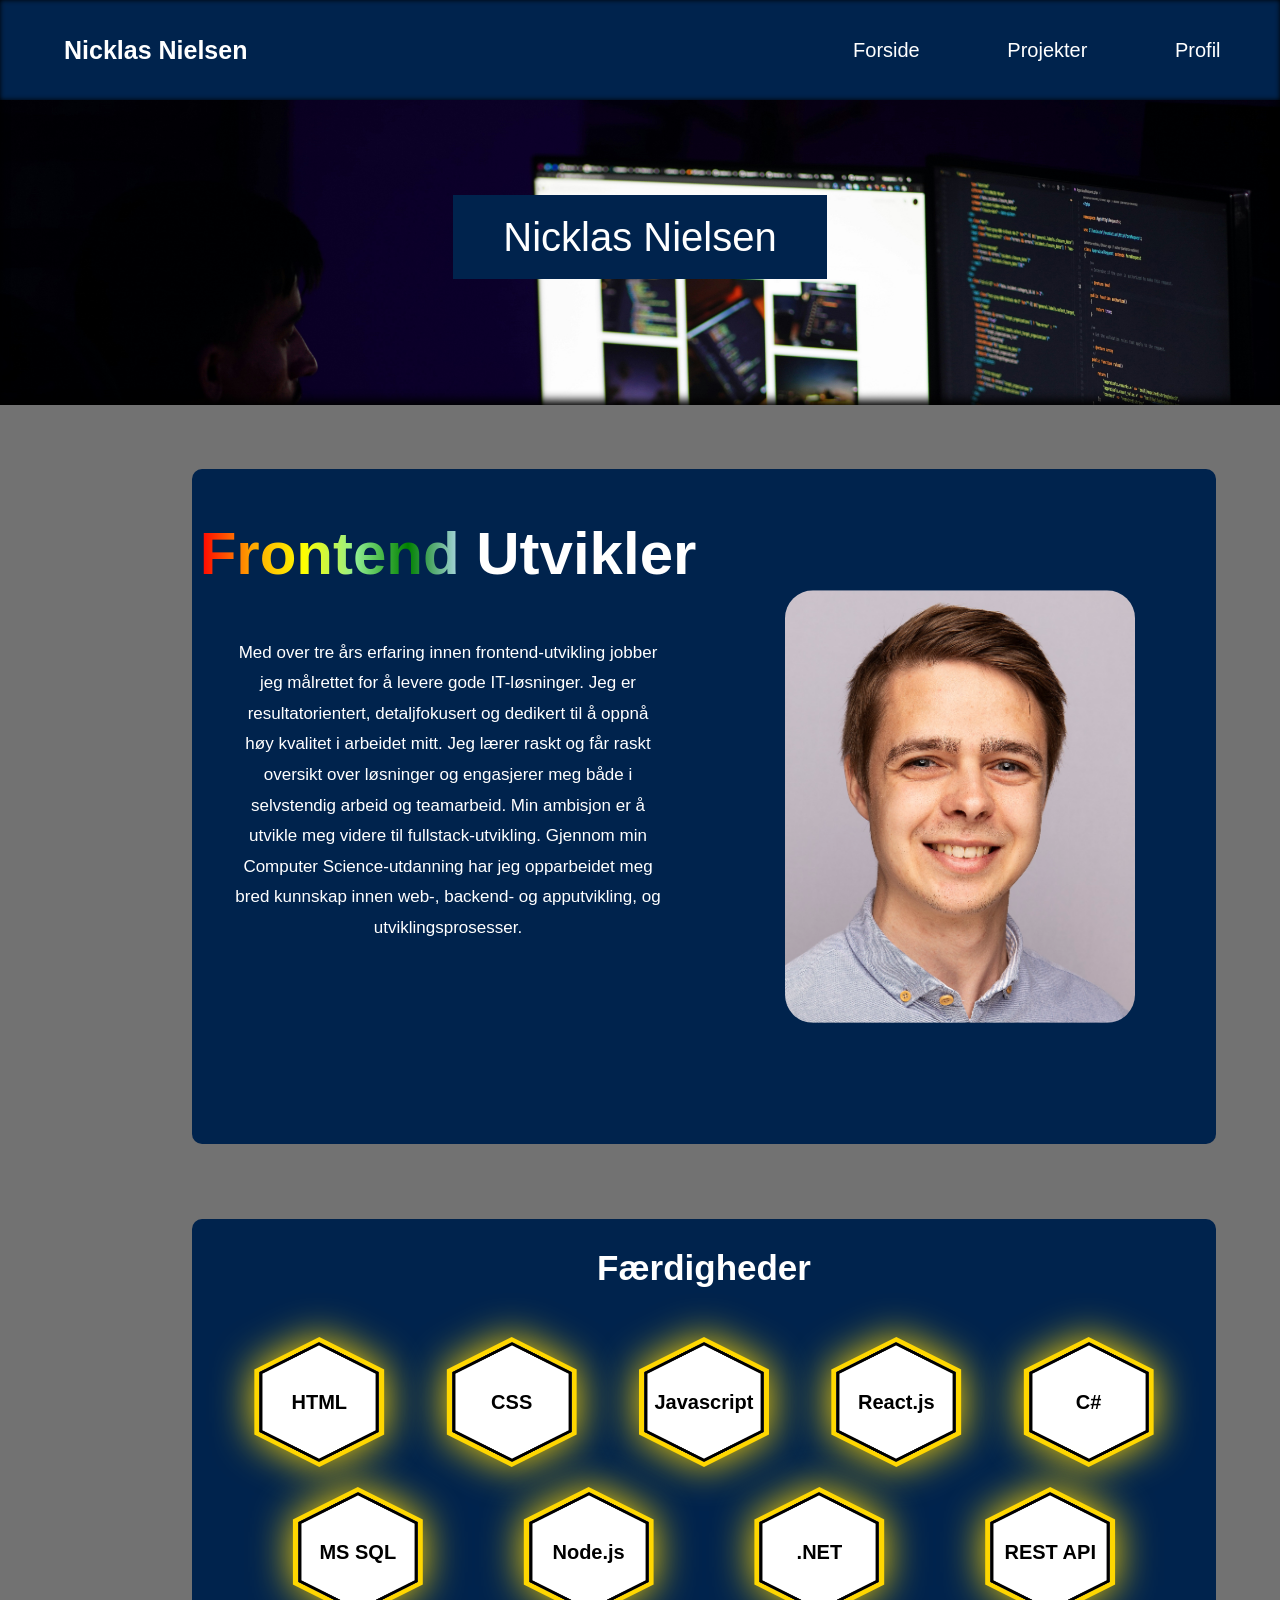
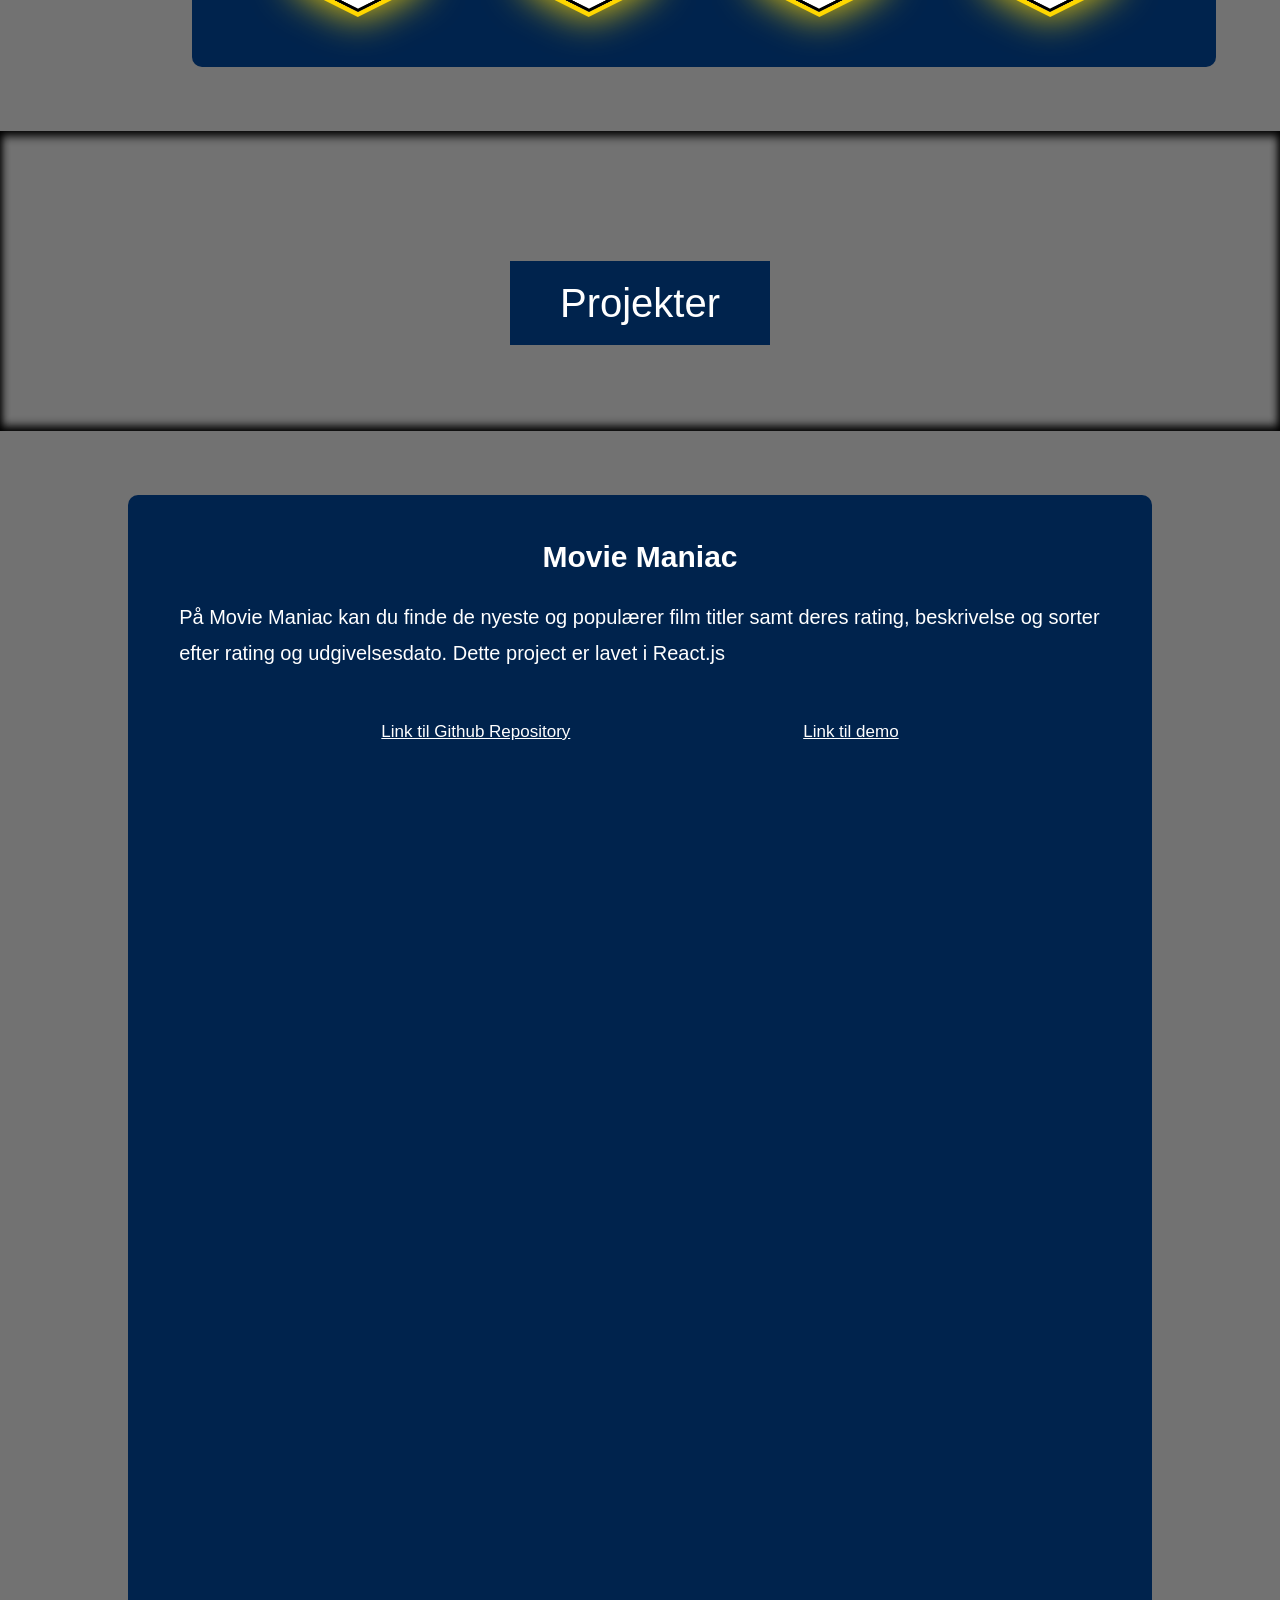
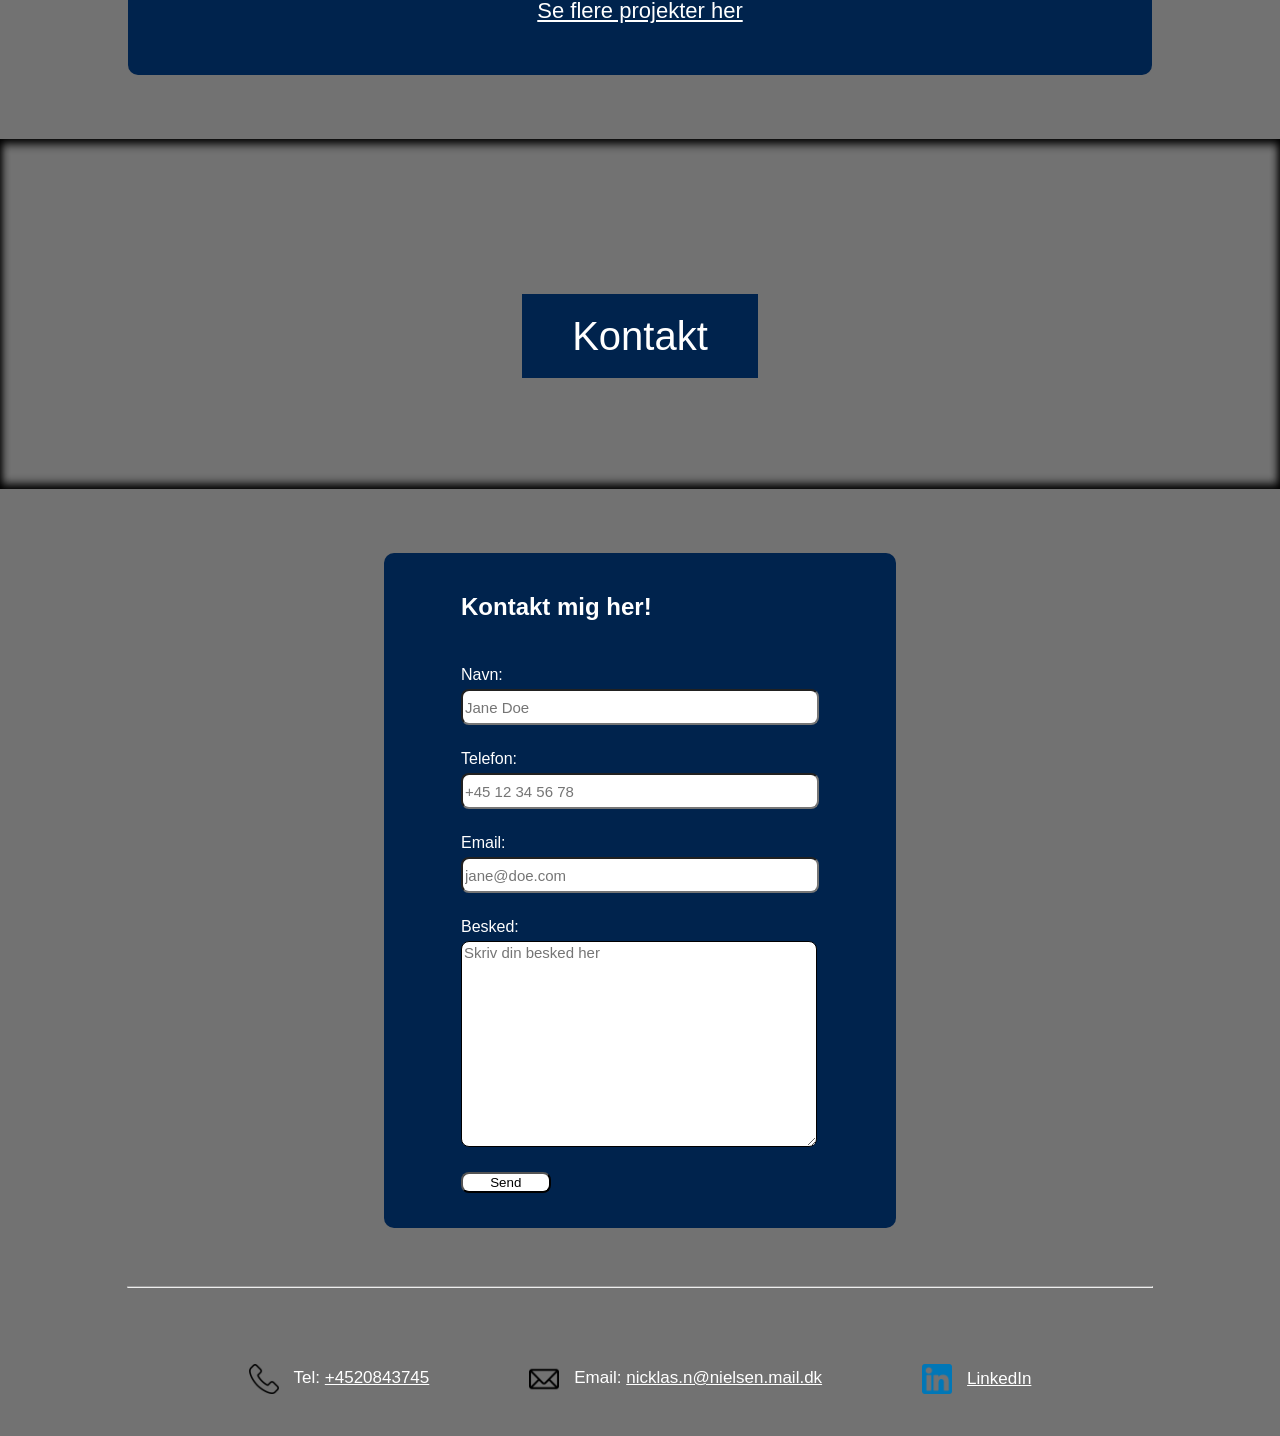
<file: index.html>
<!DOCTYPE html>
<html lang="en">
<head>
    <meta charset="UTF-8">
    <meta name="viewport" content="width=device-width, initial-scale=1.0">
    <link rel="stylesheet" href="./index.css">
    <script src="./script.js" defer></script>
    <title>Nicklas' Portfolio</title>
</head>
<body>
    <div class="navbar-container">
        <div class="navbar-name">
            <h2 class="navbar-name-font">Nicklas Nielsen</h2>
        </div>
        <div class="navbar-menu-container">
            <button class="menu-btn">
                <a>Forside</a>
            </button>
            <button class="menu-btn">
                <a href="./projekter.html">Projekter</a>
            </button>
            <button class="menu-btn">
                <a href="./profil.html">Profil</a>
            </button>
        </div>
    </div>
    <div class="intro-pic">
        <div class="text">
            <span class="border">Nicklas Nielsen</span>
        </div>
    </div>

    
    <div class="main-content-container">
    
    
        <section class="presentation-container">
            <div class="profile-container">
                <div class="profile-header">
                    <div class="profile-text-container">
                        <h1>
                            <span class="gradient-text">Frontend</span> Utvikler
                        </h1>
                        <div>
                            <p class="profile-text">Med over tre års erfaring innen frontend-utvikling jobber jeg målrettet for å levere gode IT-løsninger. Jeg er resultatorientert, detaljfokusert og dedikert til å oppnå høy kvalitet i arbeidet mitt. Jeg lærer raskt og får raskt oversikt over løsninger og engasjerer meg både i selvstendig arbeid og teamarbeid. Min ambisjon er å utvikle meg videre til fullstack-utvikling. Gjennom min Computer Science-utdanning har jeg opparbeidet meg bred kunnskap innen web-, backend- og apputvikling, og utviklingsprosesser.
                            </p>
                        </div>
                    </div>
                    <div  class="profile-img">
                        <img src="./pictures/portrait.jpg" width="250px" style="scale: 1.4; border-radius: 20px;" >
                    </div>
                </div>

            </div>
            <div class="experienceContainer">
                <h2 class="experienceHeader">Færdigheder</h2>
                <div class="competence">
                    <div class="hexagon">
                        <div class="hexagon-wrapper">
                            <img class="hexagon-img" src="./pictures/hexddagon.png">
                            <p class="competence-html">HTML</p>
                        </div>
                    </div>
                    <div class="hexagon">
                        <div class="hexagon-wrapper">
                            <img class="hexagon-img" src="./pictures/hexddagon.png">
                            <p class="competence-css">CSS</p>
                        </div>
                    </div>
                    <div class="hexagon">
                        <div class="hexagon-wrapper">
                            <img class="hexagon-img" src="./pictures/hexddagon.png">
                            <p class="competence-js">Javascript</p>
                        </div>
                    </div>
                    <div class="hexagon">
                        <div class="hexagon-wrapper">
                            <img class="hexagon-img" src="./pictures/hexddagon.png">
                            <p class="competence-react">React.js</p>
                        </div>
                    </div>
                    <div class="hexagon">
                        <div class="hexagon-wrapper">
                            <img class="hexagon-img" src="./pictures/hexddagon.png">
                            <p class="competence-csharp">C#</p>
                        </div>
                    </div>
                </div>
                <div class="competence">
                    <div class="hexagon">
                        <div class="hexagon-wrapper">
                            <img class="hexagon-img" src="./pictures/hexddagon.png">
                            <p class="competence-html">MS SQL</p>
                        </div>
                    </div>
                    <div class="hexagon">
                        <div class="hexagon-wrapper">
                            <img class="hexagon-img" src="./pictures/hexddagon.png">
                            <p class="competence-html">Node.js</p>
                        </div>
                    </div>
                    <div class="hexagon">
                        <div class="hexagon-wrapper">
                            <img class="hexagon-img" src="./pictures/hexddagon.png">
                            <p class="competence-html">.NET</p>
                        </div>
                    </div>
                    <div class="hexagon">
                        <div class="hexagon-wrapper">
                            <img class="hexagon-img" src="./pictures/hexddagon.png">
                            <p class="competence-html">REST API</p>
                        </div>
                    </div>
                </div>
            </div>
        </section>
    
    
        <div class="javascript-pic">
            <div class="text">
                <span class="border">Projekter</span>
            </div>
        </div>
    
    <section class="project-container">
        <div class="project-info">
            <div class="projectHeader">
                <h2>Movie Maniac</h2>
            </div>
            <p class="project-text">På Movie Maniac kan du finde de nyeste og populærer film titler samt deres rating,
                beskrivelse og sorter efter rating og udgivelsesdato. Dette project er lavet i React.js</p>
            <div class="link-container">
                <a class="github-link" href="https://github.com/NicklasN96/moviemaniac" target="_blank">Link til Github
                    Repository</a>
                <a class="github-link" href="https://nicklasn96.github.io/moviemaniac/" target="_blank">Link til demo</a>
            </div>
            <div class="iframe-flex">
                <iframe src="https://nicklasn96.github.io/moviemaniac/" class="frame"></iframe>
            </div>
            <div class="project-link">
                <a class="github-link" style="font-size: 22px;" href="./projekter.html">Se flere projekter her</a>
            </div>
        </div>
        
    </section>
    
        
    
        <div class="worksetting-pic">
            <div class="text">
                <span class="border">Kontakt</span>
            </div>
        </div>
    
    
        <section class="contact-container">
            <div class="contact-wrap">
                <form class="contact-form" id="contactForm" action="https://formspree.io/f/xjkyvked" method="POST">
                    <div class="contactHeader">
                        <h2>Kontakt mig her!</h2>
                    </div>
                    <div class="contact-input">
                        <label>Navn:</label>
                        <input type="text" placeholder="Jane Doe" name="navn" required />
                    </div>
                    <div class="contact-input">
                        <label>Telefon:</label>
                        <input type="tel" placeholder="+45 12 34 56 78" name="telefon" />
                    </div>
                    <div class="contact-input">
                        <label>Email:</label>
                        <input type="email" placeholder="jane@doe.com" name="email" required />
                    </div>
                    <div class="contact-input">
                        <label>Besked:</label>
                        <textarea placeholder="Skriv din besked her" name="besked" required></textarea>
                    </div>
                    <button class="submitBtn" type="submit">Send</button>
                </form>
            </div>
            <hr style="width: 80vw;">
            <div class="contact-info-container">
                <div class="contact-info">
                    <img src="./pictures/telephone.png" width="30px" alt="Linkedin icon">
                    <p>Tel:
                        <a class="contact-information" href="tel:+4520843745">+4520843745</a>
                    </p>
                </div>
                <div class="contact-info">
                    <img src="./pictures/mail.png" width="30px" alt="mail icon">
                    <p>Email:
                        <a class="contact-information" href="tel:email">nicklas.n@nielsen.mail.dk</a>
                    </p>
                </div>
                <div class="contact-info">
                    <img src="./pictures/linkedin.png" width="30px" alt="phone icon">
                    <a class="contact-information" href="https://www.linkedin.com/in/nicklas-nielsen-b048b7141/" target="_blank">LinkedIn</a>
                </div>
            </div>
        </section>
    
    </div>
    <script>
        document.querySelector("#contactForm").addEventListener("submit", async (e) => {
                e.preventDefault();

                const form = e.target;
                const formData = new FormData(form);
                console.log(formData);
                const response = await fetch(form.action, {
                    method: "POST",
                    body: formData,
                    headers: { "Accept": "application/json" }
                });
                console.log(response);
                if (response.ok) {
                    alert("Din besked er blevet sendt!");
                    form.reset();
                } else {
                    alert("Noget gik galt. Prøv igen!");
                }
            });
    </script>
</body>
</html>
</file>
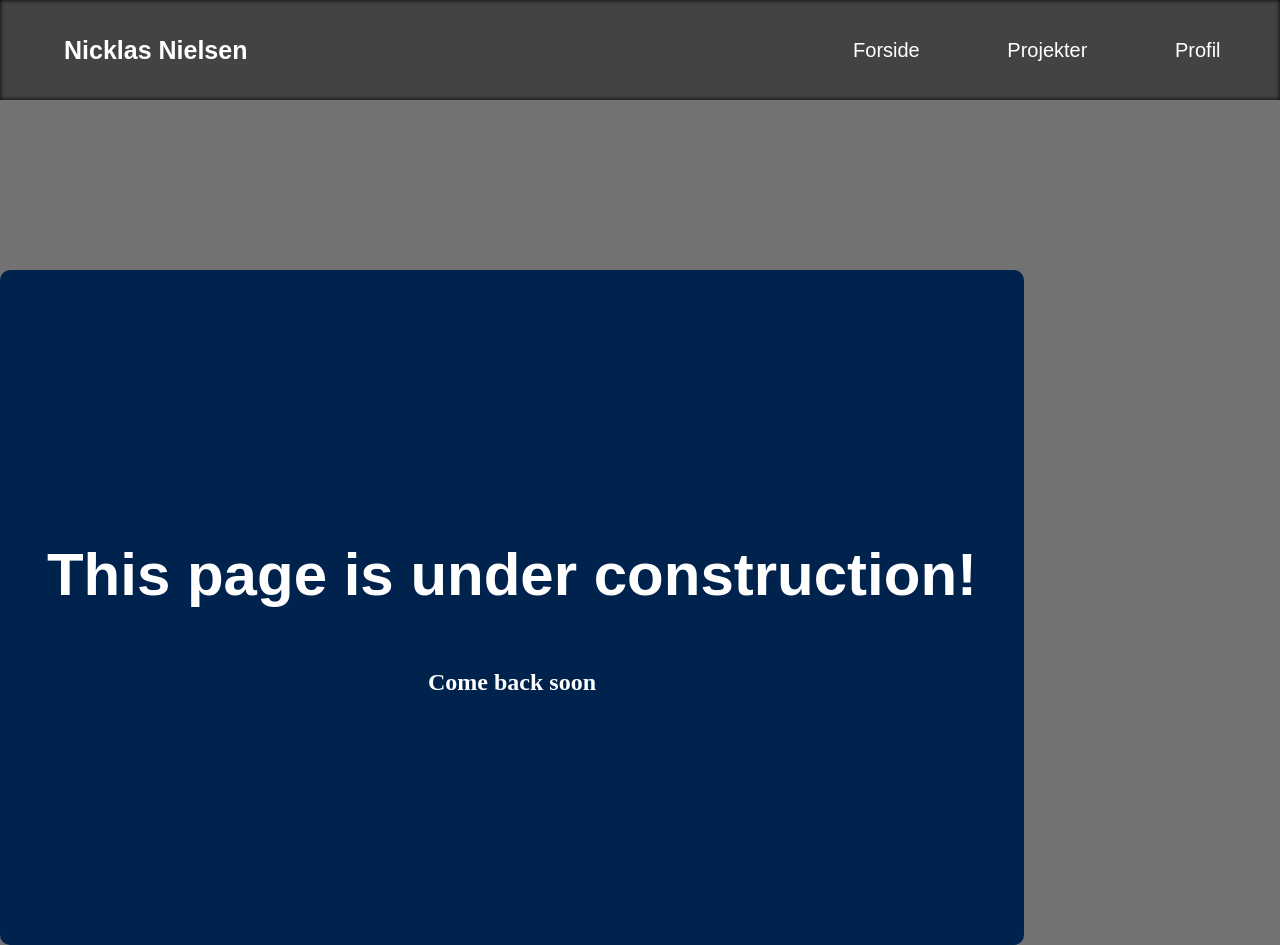
<file: profil.html>
<!DOCTYPE html>
<html lang="en">
<head>
    <meta charset="UTF-8">
    <meta name="viewport" content="width=device-width, initial-scale=1.0">
    <link rel="stylesheet" href="profil.css">
    <script src="./script.js" defer></script>
    <title>Nicklas' Portfolio</title>
</head>
<body>
    <div class="navbar-container">
        <div class="navbar-name">
            <h2 class="navbar-name-font">Nicklas Nielsen</h2>
        </div>
        <div class="navbar-menu-container">
            <button class="menu-btn">
                <a href="./index.html">Forside</a>
            </button>
            <button class="menu-btn">
                <a href="./projekter.html">Projekter</a>
            </button>
            <button class="menu-btn">
                <a>Profil</a>
            </button>
        </div>
    </div>
    <div class="profile-container">
       
        <div class="profile-header">
            <h1>This page is under construction!</h1>
            <h2>Come back soon</h2>
            <!-- <div class="profile-text-container">
                <h1>
                    <span class="gradient-text">Frontend</span> Developer
                </h1>
                <div class="profile-text">
                    <p>Lorem ipsum dolor sit amet consectetur adipisicing elit. Repellat eum, tenetur nam temporibus ex, et unde cupiditate voluptatem ullam accusamus maiores veniam officia obcaecati. Excepturi eius totam cupiditate numquam. Amet.</p>
                </div>
                <div class="experience">
                    <p>Years of Experience: </p>
                    <p>Years of Experience: </p>
                </div>
            </div>
            <div  class="profile-img">
                <img src="./pictures/portrait.jpg" width="250px" style="scale: 1.2;">
            </div>
        </div> -->
    </div>
</body>
</html>
</file>
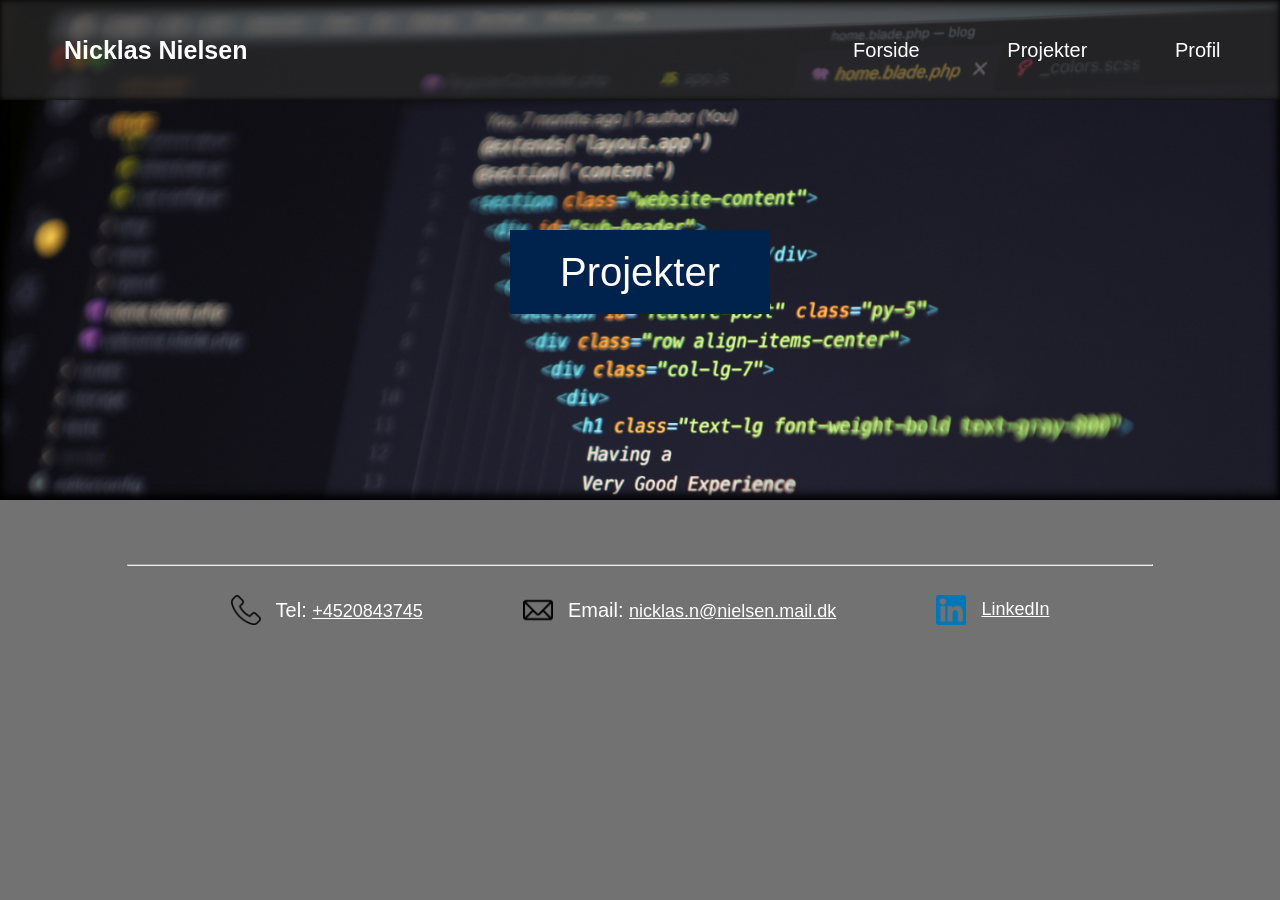
<file: projekter.html>
<!DOCTYPE html>
<html lang="en">
<head>
    <meta charset="UTF-8">
    <meta name="viewport" content="width=device-width, initial-scale=1.0">
    <link rel="stylesheet" href="projekter.css">
    <script src="./script.js" defer></script>
    <title>Nicklas' Portfolio</title>
</head>
<body>
    <div class="navbar-container">
        <div class="navbar-name">
            <h2 class="navbar-name-font">Nicklas Nielsen</h2>
        </div>
        <div class="navbar-menu-container">
            <button class="menu-btn">
                <a href="./index.html">Forside</a>
            </button>
            <button class="menu-btn">
                <a>Projekter</a>
            </button>
            <button class="menu-btn">
                <a href="./profil.html">Profil</a>
            </button>
        </div>
    </div>
    <div class="javascript-pic">
        <div class="text">
            <span class="border">Projekter</span>
        </div>
    </div>
    <section class="project-container">
        <div class="project-mini-container" id="mini-container">
        </div>
        <div id="projectModal" class="modal">
            <div class="modal-content">
              <span id="close-button" class="close-button">&times;</span>
              <iframe id="projectIframe" src="" frameborder="0"></iframe>
            </div>
          </div>
    </section>
    <hr style="width: 80vw;">
    <section class="contact-container">
        <div class="contact-info-container">
            <div class="contact-info">
                <img src="./pictures/telephone.png" width="30px" alt="Linkedin icon">
                <p>Tel:
                    <a href="tel:+4520843745">+4520843745</a>
                </p>
            </div>
            <div class="contact-info">
                <img src="./pictures/mail.png" width="30px" alt="mail icon">
                <p>Email:
                    <a href="tel:email">nicklas.n@nielsen.mail.dk</a>
                </p>
            </div>
            <div class="contact-info">
                <img src="./pictures/linkedin.png" width="30px" alt="phone icon">
                <a href="https://www.linkedin.com/in/nicklas-nielsen-b048b7141/" target="_blank">LinkedIn</a>
            </div>
        </div>
    </section>
</body>
</html>
</file>
<file: index.css>
:root{
    --font-family: Arial, Helvetica, sans-serif;
}

body{
    background-color: #2d2d2dab;
    margin: 0;
}
h1{
    font-family: var(--font-family);
    font-size: 60px;
}
h2{
    font-family: Arial, Helvetica, sans-serif;
}
.navbar-container{
    display: flex;
    justify-content: space-between;
    height: 100px;
    position: fixed;
    width: 100%;
    top: 0;
    background-color: #00234d;
    color: white;
    z-index: 1;
    box-shadow: inset 0 0 5px black
}
.navbar-name{
    display: flex;
    align-items: center;
    justify-content: center;
    margin-left: 5%;
}
.navbar-name-font{
    font-size: 25px;
    font-family: var(--font-family);
    color: white;
}
.navbar-menu-container{
    display: flex;
    width: 40%;
    justify-content: center;
    align-items: center;
    gap: 50px;
}
.menu-btn{
    background-color: transparent;
    border:0;
    cursor: pointer;
    margin-left: 5%;
}
.menu-btn a {
    text-decoration: none;
    color: white;
    font-size: 20px;
    font-family: var(--font-family);
}
.main-content-container{
    display: flex;
    justify-content: center;
    flex-direction: column;
}
.presentation-container{
    margin: 5% 15% 5% 15%;
}
.profile-container{
    display: flex;
    flex-direction: row;
    justify-content: center;
    justify-self: center;
    width: 80vw;
    height: 75vh;
    color: white;
    border-radius: 10px;
    text-align: center;
}
.profile-header{
    display: flex;
    flex-direction: row;
    justify-content: center;
    width: 100%;
}
.profile-text-container{
    width: 100%;
    display: flex;
    flex-direction: column;
    align-items: center;
    border-top-left-radius: 10px;
    border-bottom-left-radius: 10px;
    background-color: rgb(0, 35, 77);
}
.gradient-text{
    background: linear-gradient(to right, red, orange, yellow, lightgreen, green, lightblue, blue,purple, pink, red, red, orange, yellow, lightgreen, green,lightblue);
    animation: gradient-animation 5s linear infinite;
    color: transparent; 
    background-clip: text;
    -webkit-background-clip: text;
    -webkit-text-fill-color: transparent;
    background-size: 300% 100%;
    display: inline-block;
  
}
@keyframes gradient-animation {
    0% {
      background-position: 0% 50%;
    }
    100% {
      background-position: 100% 50%;
    }
  }
.profile-img {
    display: flex;
    justify-content: center;
    align-items: center;
    width: 100%;
    background-color: rgb(0, 35, 77);
    border-top-right-radius: 10px;
    border-bottom-right-radius: 10px;
}
p{
    font-size: 17px;
    font-family: var(--font-family);
    color: white;
    line-height: 1.8;
}
.profile-text{
    margin: 0 8% 0 8%;
}
.competence{
    margin-top: 20px;
    display: flex;
    flex-direction: row;
    justify-content: space-evenly;
}
.hexagon{
    position: relative;
    display: flex;
    justify-content: center;
    align-items: center;
}
.hexagon-wrapper {
    display: flex;
  justify-content: center;
  align-items: center;
  position: relative;
  filter: drop-shadow(0 0 20px rgba(255, 215, 0, 1)); 
  transition: filter 0.3s ease;
}
.hexagon-img{
  width: 120px;
  aspect-ratio: 1;
  background: gold;
  clip-path: polygon(
    50% 0%, 
    100% 25%, 
    100% 75%, 
    50% 100%, 
    0% 75%, 
    0% 25%
  );
  padding: 5px; 
  filter: drop-shadow(0 0 20px rgba(255, 215, 0, 1));
  transition: box-shadow 0.3s ease;
 
}
.hexagon-wrapper:hover {
    filter: drop-shadow(0 0 30px rgba(255, 215, 0, 1));
  }
.competence-html,
.competence-css,
.competence-js,
.competence-react,
.competence-csharp {
    position: absolute;
    font-size: 20px;
    font-family: var(--font-family);
    color: black;
    font-weight: bold;
    text-align: center;
}
.project-container{
    display: flex;
    justify-content: center;
    align-items: center;
    flex-direction: row;
    margin: 5% 10% 5% 10%;
}
.project-info{
    display: flex;
    flex-direction: column;
    background-color: rgb(0, 35, 77);
    border-radius: 10px;
}
.project-container h2 {
    display: flex;
    justify-content: center;
    font-size: 30px;
    font-family: var(--font-family);
    color: white;
}
.frame{
    width: 60vw;
    height: 85vh;
    aspect-ratio: 16/9;
    border: 0;
}
.frame::-webkit-scrollbar{
    display: none;
}
.iframe-flex{
    display: flex;
    justify-content: center;
    padding-bottom: 40px;
}
.project-text{
    font-size: 20px;
    font-family: var(--font-family);
    margin: 0 5% 5% 5%;
}
a{
    font-size: 17px;
    font-family: var(--font-family);
    color: white;
}
.contact-wrap{
    width: 40vw;
    justify-content: center;
    display: flex;
    background-color: rgb(0, 35, 77);
    margin-top: 3%;
    border-radius: 10px;
    padding-bottom: 35px;
}
.contact-container{
    margin-top: 2%;
    margin-bottom: 2%;
    display: flex;
    flex-direction: column;
    align-items: center;
    gap: 50px;
}
.contact-container h3{
    font-size: 25px;
    font-family: var(--font-family);
}
.contact-info-container {
    display: flex;
    gap: 100px;
}
.contact-info{
    display: flex;
    flex-direction: row;
    gap: 15px;
    align-items: center;
}
.contact-form{
    display: flex;
    flex-direction: column;
    justify-content: center;
    align-items: flex-start;
    color: white;
    gap: 25px;
}
.contactHeader{
    margin-top: 20px;
}
.contact-input{
    display: flex;
    flex-direction: column;
    gap: 5px;
}
input {
    width: 350px;
    height: 30px;
    border-radius: 8px;
    font-size: 15px;
    font-family: Arial, Helvetica, sans-serif;
}
.submitBtn{
    width: 25%;
    background-color: white;
    color: black;
    font-family: Arial, Helvetica, sans-serif;
    cursor: pointer;
    border-radius: 8px;
}
textarea {
    width: 350px;
    height: 200px;
    border: 1px solid black;
    border-radius: 8px;
    font-family: Arial, Helvetica, sans-serif;
    font-size: 15px;
}
label {
    font-size: 16px;
    font-family: Arial, Helvetica, sans-serif;
}
.contact-sumbit{
    width: 100px;
    color: beige;

}
.intro-pic{
    background-image: url(./pictures/introPic.jpg);
    min-height: 380px;
    width: 100%;
    position: relative;
    background-position: center;
    background-size:cover;
    background-repeat: no-repeat;
    background-attachment: fixed;
    box-shadow: inset 0 -5px 10px black;
    margin-top: 25px;
}
.javascript-pic{
    background-image: url(./pictures/javascript-code.jpg);
    min-height: 300px;
    width: 100%;
    position: relative;
    background-position: center;
    background-size:cover;
    background-repeat: no-repeat;
    background-attachment: fixed;
    box-shadow: inset 0 5px 10px black, inset 0 -5px 10px black;
}
.worksetting-pic{
    background-image: url(./pictures/workSetting.jpg);
    min-height: 350px;
    width: 100%;
    position: relative;
    background-position: center;
    background-size:cover;
    background-repeat: no-repeat;
    background-attachment: fixed;
    box-shadow: inset 0 5px 10px black, inset 0 -5px 10px black;
}
.text{
    position: absolute;
    top: 50%;
    width: 100%;
    text-align: center;
    font-size: 40px;
    font-family: Arial, Helvetica, sans-serif;
    color: white;
}
.border {
    background-color: rgb(0, 35, 77);
    padding: 20px 50px;
}
.experienceContainer{
    margin-top: 75px;
    display: flex;
    flex-direction: column;
    text-align: center;
    background-color: rgb(0, 35, 77);
    border-radius: 10px;
    padding-bottom: 50px;
    width: 80vw;
    justify-self: center;
}
.experienceHeader{
    font-family: Arial, Helvetica, sans-serif;
    font-size: 35px;
    color: white;
}
.link-container{
    display: flex;
    justify-content: space-evenly;
    margin: 0 2% 3% 2%;
}
.project-link{
    display: flex;
    justify-content: center;
    margin: 2% 15% 5% 15%;
}
.projectHeader{
    margin-top: 20px;
}
@media only screen and (max-width: 1320px) {
 .project-container{
    flex-direction: column;
 }   
}
@media only screen and (max-width: 660px) {
    .presentation-container{
        margin-left: 5%;
        margin-right: 5%;
    }
    .project-container{
        margin-left: 5%;
        margin-right: 5%;
    }
}
</file>
<file: profil.css>
:root{
    --font-family: Arial, Helvetica, sans-serif;
}

body{
    background-color: #2d2d2dab;
    margin: 0;
}
h1{
    font-family: var(--font-family);
    font-size: 60px;
}
.navbar-container{
    display: flex;
    justify-content: space-between;
    height: 100px;
    position: fixed;
    width: 100%;
    top: 0;
    background-color: #2d2d2dab;    
    color: white;
    z-index: 1;
    box-shadow: inset 0 0 5px black
}
.navbar-name{
    display: flex;
    align-items: center;
    justify-content: center;
    margin-left: 5%;
}
.navbar-name-font{
    font-size: 25px;
    font-family: var(--font-family);
    color: white;
}
.navbar-menu-container{
    display: flex;
    width: 40%;
    justify-content: center;
    align-items: center;
    gap: 50px;
}
.menu-btn{
    font-size: 20px;
    font-family: var(--font-family);
    background-color: transparent;
    border:0;
    cursor: pointer;
    margin-left: 5%;
}
.menu-btn a {
    text-decoration: none;
    color: white;
    font-size: 20px;
    font-family: var(--font-family);
}
.profile-container{
    display: flex;
    flex-direction: column;
    justify-content: center;
    justify-self: center;
    width: 80vw;
    height: 75vh;
    color: white;
    background-color: rgb(0, 35, 77);
    margin-top: 30vh;
    border-radius: 10px;
}
.profile-header{
    display: flex;
    flex-direction: column;
    justify-content: center;
    width: 100%;
    align-items: center;
    border-radius: 10px;
}
.profile-text-container{
    width: 100%;
    display: flex;
    justify-content: center;
    flex-direction: column;
    align-items: center;
}
.gradient-text{
    background: linear-gradient(to right, red, orange, yellow, lightgreen, green, lightblue, blue,purple, pink, red, red, orange, yellow, lightgreen, green,lightblue);
    animation: gradient-animation 5s linear infinite;
    color: transparent; 
    background-clip: text;
    -webkit-background-clip: text;
    -webkit-text-fill-color: transparent;
    background-size: 300% 100%;
    display: inline-block;
  
}
@keyframes gradient-animation {
    0% {
      background-position: 0% 50%;
    }
    100% {
      background-position: 100% 50%;
    }
  }
.profile-text{
    margin: 0 8% 0 8%;
}
.experience {
    display: flex;
    flex-direction: row;
    gap: 50%;
}
.profile-img {
    display: flex;
    justify-content: center;
    align-items: center;
    width: 100%;
    background-color: gray;
}
</file>
<file: projekter.css>
:root{
    --font-family: Arial, Helvetica, sans-serif;
}

body{
    background-color: #2d2d2dab;
    margin: 0;
}
h2{
    color: white;
    font-size: 30px;
    font-family: Arial, Helvetica, sans-serif;
}
a{
    font-size: 18px;
    font-family: var(--font-family);
    color: white;
}
.navbar-container{
    display: flex;
    justify-content: space-between;
    height: 100px;
    position: fixed;
    width: 100%;
    top: 0;
    background-color: #2d2d2dab;    
    color: white;
    z-index: 1;
    box-shadow: inset 0 0 5px black
}
.navbar-name{
    display: flex;
    align-items: center;
    justify-content: center;
    margin-left: 5%;
}
.navbar-name-font{
    font-size: 25px;
    font-family: var(--font-family);
    color: white;
}
.navbar-menu-container{
    display: flex;
    width: 40%;
    justify-content: center;
    align-items: center;
    gap: 50px;
}
.menu-btn{
    font-size: 20px;
    font-family: var(--font-family);
    background-color: transparent;
    border:0;
    cursor: pointer;
    margin-left: 5%;
}
.menu-btn a {
    text-decoration: none;
    color: white;
    font-size: 20px;
    font-family: var(--font-family);
}
.javascript-pic{
    background-image: url(./pictures/javascript-code.jpg);
    min-height: 500px;
    width: 100%;
    position: relative;
    background-position: center;
    background-size:cover;
    background-repeat: no-repeat;
    background-attachment: fixed;
    box-shadow: inset 0 5px 10px black, inset 0 -5px 10px black;
}
.text{
    position: absolute;
    top: 50%;
    width: 100%;
    text-align: center;
    font-size: 40px;
    font-family: Arial, Helvetica, sans-serif;
    color: white;
}
.border {
    background-color: rgb(0, 35, 77);   
    padding: 20px 50px;
}
.project-container{
    display: flex;
    justify-content: center;
    margin: 2% 5% 3% 5%;
}
.project-info{
    display: flex;
    flex-direction: column;
}
.project-container h3 {
    display: flex;
    justify-content: center;
    font-size: 25px;
    font-family: var(--font-family);
    color: white;
}
.project-text{
    font-size: 20px;
    font-family: var(--font-family);
    margin: 0 5% 5% 2%;
}
p{
    font-size: 20px;
    font-family: var(--font-family);
    color: white;
    margin: 0;
    line-height: 1.8;
}
.project-mini-container {
    display: grid;
    grid-template-columns: repeat(2, 1fr);
    column-gap: 65px;
    row-gap: 65px;
}
.project {
    width: 40vw;
    height:75vh;
    display: flex;
    flex-wrap: nowrap;
    align-items: center;
    flex-direction: column;
    gap: 15px;
    background-color: rgb(0, 35, 77);
    border-radius: 10px;
    padding: 0 40px;
}
.project a {
    color: white;
    font-family: Arial, Helvetica, sans-serif;
}
.projectLinkContainer{
    display: flex;
    justify-content: space-between;
    width: 100%;
}
.projectImg {
    width: 40vw;
    height: 50vh;
    border: 5px solid white;
    cursor: pointer;
}
.modal{
    display: none;
    position: fixed;
    z-index: 10;
    background-color: rgba(0, 0, 0, 0.5);
    width: 100%;
    height: 100%;
    top: 0;
    left: 0;
}
.modal-content {
    position: relative;
    border-radius: 10px;
    top: 5%;
    width: 90%;
    height: 85%;
    background: white;
    box-shadow: 0 4px 8px rgba(0, 0, 0, 0.2);
    margin: auto;
}
#projectIframe {
    width: 100%;
    height: 100%;
}
.close-button {
    position: absolute;
    top: -15px;
    right: -50px;
    font-size: 45px;
    font-weight: bold;
    color: #ffffff;
    cursor: pointer;
  }
  .contact-info-container {
    display: flex;
    gap: 100px;
}
.contact-info{
    display: flex;
    flex-direction: row;
    gap: 15px;
    align-items: center;
}
.contact-container{
    margin-top: 2%;
    margin-bottom: 2%;
    display: flex;
    flex-direction: column;
    align-items: center;
    gap: 50px;
}
</file>
